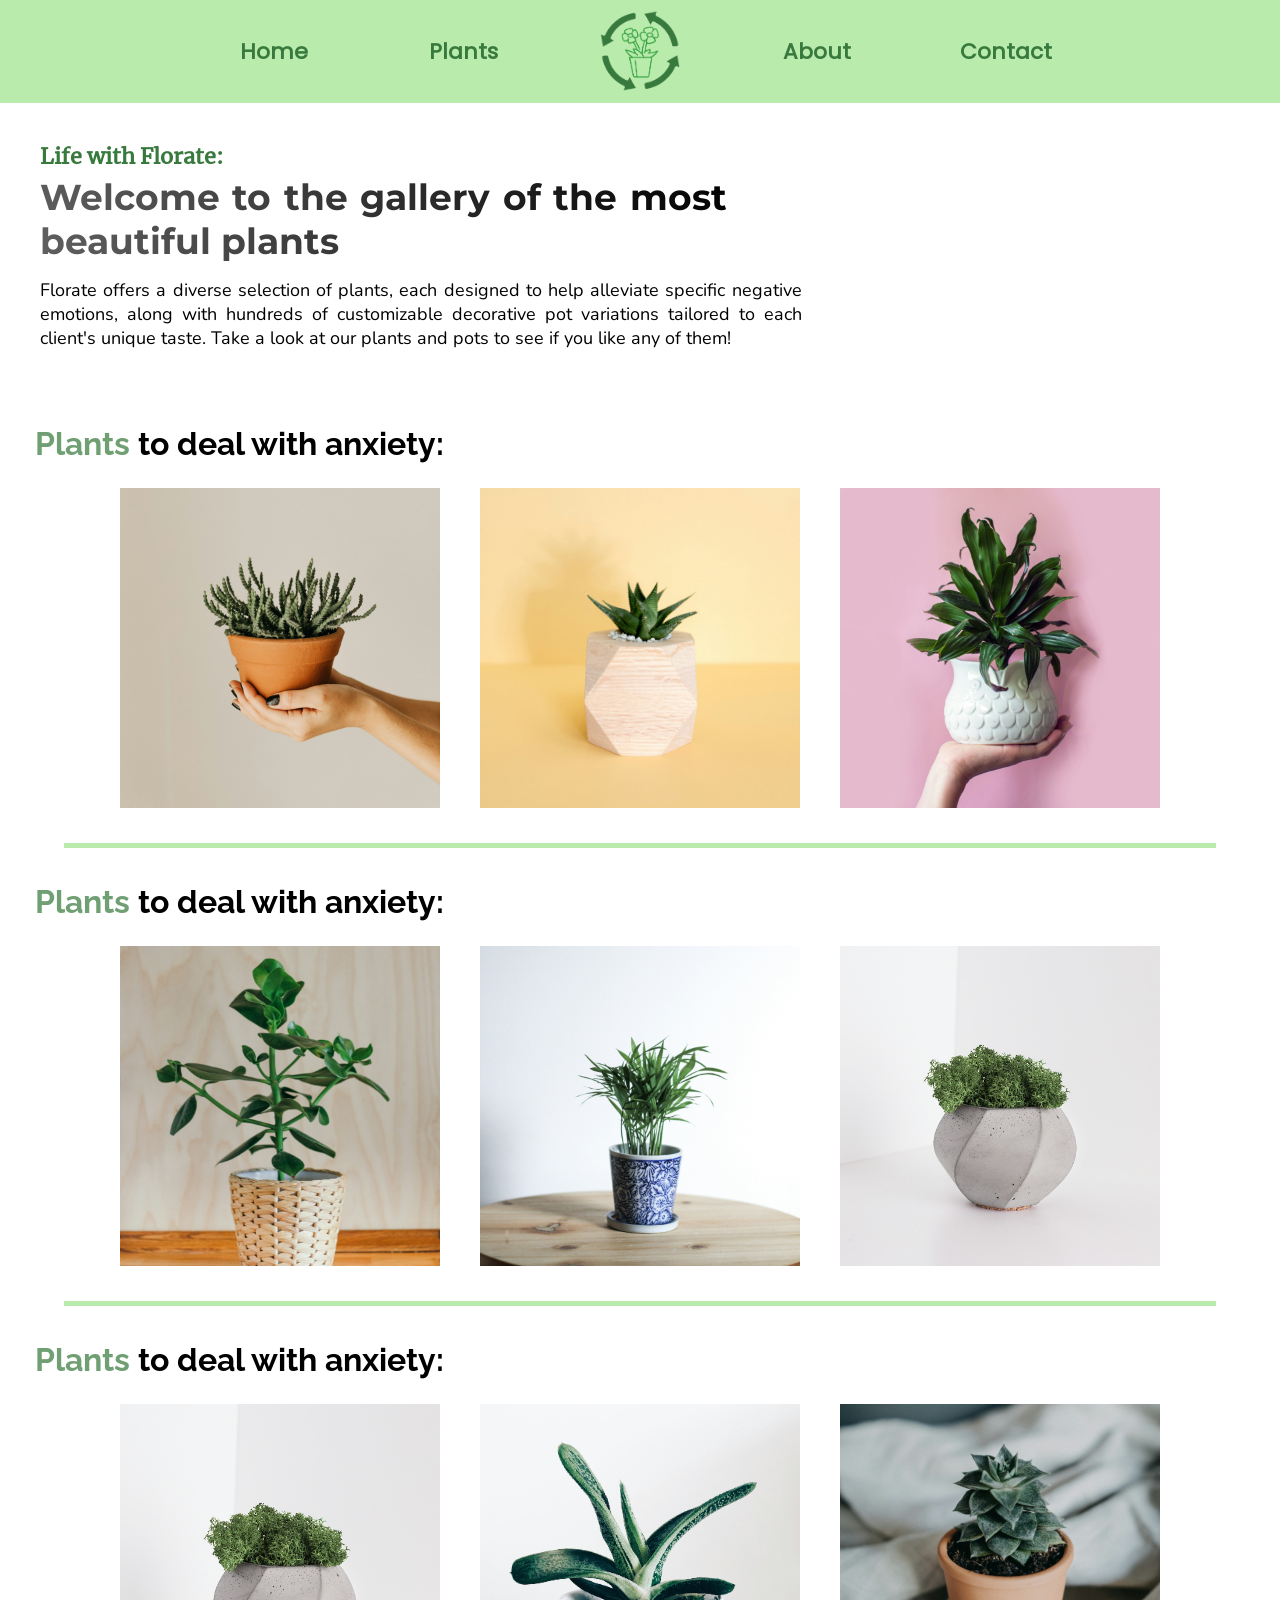
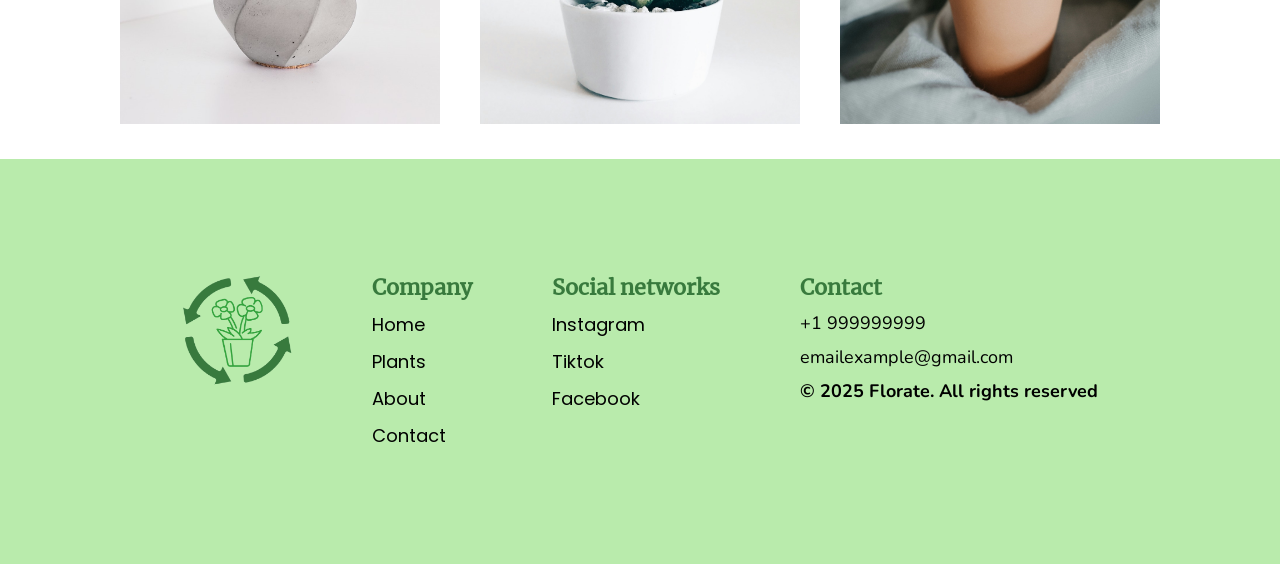
<file: plants.html>
<!doctype html>
<html>
<head>
	<meta charset="utf-8">
	<title>Florate</title>
	<link rel="stylesheet" type="text/css" href="styles.css">
	<meta name="viewport" content="width=device-width, initial-scale=1">
</head>
<body>
	<header>    
        <div class="topnav">
            <a href="index.html" class="links_top">Home</a>
            <a href="plants.html" class="links_top">Plants</a>
            <div class="nav-logo">
                <img src="media/logo.png" class="logo">
            </div>    
            <a href="about.html" class="links_top">About</a>
            <a href="contact.html" class="links_top">Contact</a>
            <a href="javascript:void(0);" class="icon" onclick="toggleMenu()">
                <img src="media/menu-icon.png" alt="Menu" class="menu-icon">
            </a>          
        </div>
		<div id="mobile-menu" class="mobile-menu">
			<a href="index.html">Home</a>
			<a href="plants.html">Plants</a>
			<a href="about.html">About</a>
			<a href="contact.html">Contact</a>
		</div>
    </header>

<section class="plants-1">
    <div class="plants-1-content">
		<h6>Life with Florate:</h6>
        <div class="textoplants"><h2>Welcome to the gallery of the most beautiful plants</h2></div>
        <p>Florate offers a diverse selection of plants, each designed to help alleviate specific negative emotions, along with hundreds of customizable decorative pot variations tailored to each client's unique taste. Take a look at our plants and pots to see if you like any of them!</p>
    </div>
</section>


<section class="plants-2">
	<div class="plants-2-content">
		<div class="plants-2-title">
			<h3><span class="plant-word">Plants</span> to deal with anxiety:</h3>
		</div>
		<div class="plants-2-images">
			<div class="plant-container">
				<img class="plant-img" src="media/plantgallery1.jpg" alt="">
				<img class="hover-img" src="media/galleryBG.jpg" alt="">
				<div class="plant-text">
					<div class="plant-text-container">
					<div class="plant-text-h6">
						<h6>Lavender<h6>
					</div>
						<div class="plant-text-class">
							<p>Class:</p>
							<p>Lorem ipsum</p>
						</div>
						<div class="plant-text-text">
					<p>Lorem ipsum dolor sit amet consec adipisicing elit. Vel inventore quam saepe asperna, aliquid non aliquid non .</p>
						</div>
					</div>
				</div>
			</div>
			<div class="plant-container">
				<img class="plant-img" src="media/plantgallery2.jpg" alt="">
				<img class="hover-img" src="media/galleryBG.jpg" alt="">
				<div class="plant-text">
					<div class="plant-text-container">
						<div class="plant-text-h6">
							<h6>Lavender<h6>
						</div>
							<div class="plant-text-class">
								<p>Class:</p>
								<p>Lorem ipsum</p>
							</div>
							<div class="plant-text-text">
						<p>Lorem ipsum dolor sit amet consec adipisicing elit. Vel inventore quam saepe asperna, aliquid non aliquid non .</p>
							</div>
						</div>
				</div>
			</div>
			<div class="plant-container">
				<img class="plant-img" src="media/plantgallery3.jpg" alt="">
				<img class="hover-img" src="media/galleryBG.jpg" alt="">
				<div class="plant-text">
					<div class="plant-text-container">
						<div class="plant-text-h6">
							<h6>Lavender<h6>
						</div>
							<div class="plant-text-class">
								<p>Class:</p>
								<p>Lorem ipsum</p>
							</div>
							<div class="plant-text-text">
						<p>Lorem ipsum dolor sit amet consec adipisicing elit. Vel inventore quam saepe asperna, aliquid non aliquid non .</p>
							</div>
						</div>
				</div>
			</div>
		</div>
	</div>
</section>


<div class="greenline"></div>

<section class="plants-2">
	<div class="plants-2-content">
		<div class="plants-2-title">
			<h3><span class="plant-word">Plants</span> to deal with anxiety:</h3>
		</div>
		<div class="plants-2-images">
			<div class="plant-container">
				<img class="plant-img" src="media/plantgallery4.jpg" alt="">
				<img class="hover-img" src="media/galleryBG.jpg" alt="">
				<div class="plant-text">
					<div class="plant-text-container">
					<div class="plant-text-h6">
						<h6>Lavender<h6>
					</div>
						<div class="plant-text-class">
							<p>Class:</p>
							<p>Lorem ipsum</p>
						</div>
						<div class="plant-text-text">
					<p>Lorem ipsum dolor sit amet consec adipisicing elit. Vel inventore quam saepe asperna, aliquid non aliquid non .</p>
						</div>
					</div>
				</div>
			</div>
			<div class="plant-container">
				<img class="plant-img" src="media/plantgallery5.jpg" alt="">
				<img class="hover-img" src="media/galleryBG.jpg" alt="">
				<div class="plant-text">
					<div class="plant-text-container">
						<div class="plant-text-h6">
							<h6>Lavender<h6>
						</div>
							<div class="plant-text-class">
								<p>Class:</p>
								<p>Lorem ipsum</p>
							</div>
							<div class="plant-text-text">
						<p>Lorem ipsum dolor sit amet consec adipisicing elit. Vel inventore quam saepe asperna, aliquid non aliquid non .</p>
							</div>
						</div>
				</div>
			</div>
			<div class="plant-container">
				<img class="plant-img" src="media/plantgallery6.jpg" alt="">
				<img class="hover-img" src="media/galleryBG.jpg" alt="">
				<div class="plant-text">
					<div class="plant-text-container">
						<div class="plant-text-h6">
							<h6>Lavender<h6>
						</div>
							<div class="plant-text-class">
								<p>Class:</p>
								<p>Lorem ipsum</p>
							</div>
							<div class="plant-text-text">
						<p>Lorem ipsum dolor sit amet consec adipisicing elit. Vel inventore quam saepe asperna, aliquid non aliquid non .</p>
							</div>
						</div>
				</div>
			</div>
		</div>
	</div>
</section>

<div class="greenline"></div>

<section class="plants-2">
	<div class="plants-2-content">
		<div class="plants-2-title">
			<h3><span class="plant-word">Plants</span> to deal with anxiety:</h3>
		</div>
		<div class="plants-2-images">
			<div class="plant-container">
				<img class="plant-img" src="media/plantgallery6.jpg" alt="">
				<img class="hover-img" src="media/galleryBG.jpg" alt="">
				<div class="plant-text">
					<div class="plant-text-container">
					<div class="plant-text-h6">
						<h6>Lavender<h6>
					</div>
						<div class="plant-text-class">
							<p>Class:</p>
							<p>Lorem ipsum</p>
						</div>
						<div class="plant-text-text">
					<p>Lorem ipsum dolor sit amet consec adipisicing elit. Vel inventore quam saepe asperna, aliquid non aliquid non .</p>
						</div>
					</div>
				</div>
			</div>
			<div class="plant-container">
				<img class="plant-img" src="media/plantgallery7.jpg" alt="">
				<img class="hover-img" src="media/galleryBG.jpg" alt="">
				<div class="plant-text">
					<div class="plant-text-container">
						<div class="plant-text-h6">
							<h6>Lavender<h6>
						</div>
							<div class="plant-text-class">
								<p>Class:</p>
								<p>Lorem ipsum</p>
							</div>
							<div class="plant-text-text">
						<p>Lorem ipsum dolor sit amet consec adipisicing elit. Vel inventore quam saepe asperna, aliquid non aliquid non .</p>
							</div>
						</div>
				</div>
			</div>
			<div class="plant-container">
				<img class="plant-img" src="media/plantgallery8.jpg" alt="">
				<img class="hover-img" src="media/galleryBG.jpg" alt="">
				<div class="plant-text">
					<div class="plant-text-container">
						<div class="plant-text-h6">
							<h6>Lavender<h6>
						</div>
							<div class="plant-text-class">
								<p>Class:</p>
								<p>Lorem ipsum</p>
							</div>
							<div class="plant-text-text">
						<p>Lorem ipsum dolor sit amet consec adipisicing elit. Vel inventore quam saepe asperna, aliquid non aliquid non .</p>
							</div>
						</div>
				</div>
			</div>
		</div>
	</div>
</section>

<footer>
	<div class="footer">
		<div class="footer-columns">
			<div class="footer-col2">
				<img src="media/logo.png" class="logo">
			</div>
			<div class="footer-col1">
				<h6>Company</h6>
				<a href="index.html" class="links_bottom">Home</a>
				<a href="plants.html" class="links_bottom">Plants</a>
				<a href="about.html" class="links_bottom">About</a>
				<a href="contact.html" class="links_bottom">Contact</a>
			</div>
			<div class="footer-col1">
				<h6>Social networks</h6>
				<a href="#" class="links_bottom">Instagram</a>
				<a href="#" class="links_bottom">Tiktok</a>
				<a href="#" class="links_bottom">Facebook</a>
			</div>
			<div class="footer-col1">
				<h6>Contact</h6>
				<p class="links_bottom">+1 999999999</p>
				<p class="links_bottom">emailexample@gmail.com</p>
				<p class="links_bottom"><b>© 2025 Florate. All rights reserved</b></p>
			</div>
		</div>
	</div>
</footer>

<script src="scripts.js"></script>

</body>
</html>
</file>
<file: styles.css>
*{
    margin: 0;
    padding: 0;
}
html, body{
	width: 100%;
}
:root {
	font-size: 18px; /* 18 píxeles = 1rem */
}
h1{
	font-size: 3rem;
	font-family: fuenteH1;
}
h2{
	font-size: 2rem;
	font-family: fuenteH2;
}
h3{
	font-size: 1.8rem;
	font-family: fuenteH3H4;
}
h4{
	font-size: 1.6rem;
	font-family: fuenteH3H4;
}
h5{
	font-size: 1.4rem;
	font-family: fuenteH5H6;
}
h6{
	font-size: 1.2rem;
	font-family: fuenteH5H6;
}
p{
	font-size: 1rem;
	font-family: fuentetexto;
}
@font-face {
	font-family: fuenteLink;
	src: url(fonts/Poppins-Regular.ttf);
}
@font-face {
	font-family: fuenteH1;
	src: url(fonts/Lora-VariableFont_wght.ttf);
}
@font-face {
	font-family: fuenteH2;
	src: url(fonts/Montserrat-VariableFont_wght.ttf);
}
@font-face {
	font-family: fuenteH3H4;
	src: url(fonts/Raleway-VariableFont_wght.ttf);
}
@font-face {
	font-family: fuenteH5H6;
	src: url(fonts/Merriweather-Regular.ttf);
}
@font-face {
	font-family: fuentetexto;
	src: url(fonts/Nunito-VariableFont_wght.ttf);
}

/* --- NAVBAR---  */
header {
	width: 100%;
	height: 100%;
	margin: 0 auto;
	padding: 0.8% 0;
	top: 0;
	z-index: 1000;
	background: #b9ebac;
	position: sticky;
    display: flex;
	align-items: center;
	justify-content: space-around;
	text-align: center;
	overflow: hidden;
}
.logo {
	width: 80px;
    height: auto;
	float: left;
}
.icon {
    display: none;
}
.menu-icon {
    width: 40px;
    height: auto;
    cursor: pointer;
}
nav {
	width: 100%;
	display: flex;
	align-items: center;
	justify-content: center;
}
a.links_top:link, a.links_top:visited {
	width: 150px;
	height: 100%;
	font-family: fuenteLink;
	color: #387A3D;
	font-weight: bold;
	font-size: 1.2rem;
	text-decoration: none;
    display: flex;
	align-items: center;
	justify-content: center;
	text-align: center;
	white-space: nowrap;
}
a.button-main{
	padding: 10px 20px;
	font-family: fuenteLink;
	color: #ffffff;
	font-size: 20px;
	text-decoration: none;
	text-align: center;
	background: #387A3D;
	transition: all 0.5s ease;
}
a.button-main:hover{
	transform: scale(1.1);
	background: #B9EBAC;
	color: #387A3D;
}

/*==== MENU HAMBURGUESA 1 ====*/

.topnav {
	display: flex;
	align-items: center;
	justify-content: center;
    gap: 15px;
}
.nav-logo{
	width: 150px;
	height: auto;
	display: flex;
	align-items: center;
	justify-content: center;
}
.topnav a {
	float: left;
  	display: block;
  	text-align: center;
	padding: 11px 12px;
  	text-decoration: none;
  	font-size: 17px;
  	transition: all 0.2s ease;
}
.topnav a:hover {
  	background-color: #387A3D;
  	color: #ffffff;
  	border-radius: 15px;
}
.menu-icon {
    display: none;
    width: 40px;
    height: auto;
    cursor: pointer;
}
.mobile-menu {
    position: fixed;
    top: 78px;
    right: -250px;
    width: 150px;
    height: 100%;
    background: #b9ebac;
    padding-top: 60px;
    transition: 0.5s;
    display: flex;
    flex-direction: column;
    align-items: center;
}
.mobile-menu.active {
    display: flex;
}
.mobile-menu a {
    color: white;
	font-family: fuenteLink;
    text-decoration: none;
    font-size: 18px;
    padding: 15px 0;
    width: 100%;
    text-align: center;
    transition: 0.3s;
}
.mobile-menu a:hover {
    background-color: #387A3D;
    color: #ffffff;
}

@media screen and (min-width: 851px) {
    .icon {
        display: none !important;
        pointer-events: none;
        visibility: hidden; 
    }
}

@media screen and (max-width: 850px) {
    .icon {
        display: block;
    }

    .topnav a:not(.icon), .nav-logo {
        display: none;
    }
	.menu-icon {
        display: block;
    }

    .topnav {
        justify-content: space-between;
        padding: 10px 15px;
    }
}

@media (min-width: 1440px) and (max-width: 1536px) {
    a.links_top{
        font-size: 1.4rem !important;
    }
    .logo{
        width: 90px;
        height: auto;
    }
}


/*==== MENU HAMBURGUESA 1 ====*/

/* ========== HOME ========== */

/* --- HERO --- */

.hero {
    width: 100%;
    height: 84vh;
    display: flex;
    align-items: center;
    justify-content: center;
	flex-direction: column;
	background-size: cover;
	background-position: center;
	gap: 20px;
    color: white;
}
.text-animate1 {
    opacity: 0;
    transform: translateY(-50px);
    transition: opacity 1s ease-out, transform 1s ease-out;
}
.text-animate1.visible {
    opacity: 1;
    transform: translateY(0);
}
.hero h1{
    font-size: 3.5rem;
}
.hero p{
    font-size: 1.5rem;
}

/* --- SECTION 1 --- */

.section1-content{
	width: 100%;
	margin: 45px 0 25px 0;
	display: flex;
	align-items: center;
	justify-content: space-between;
	flex-direction: row;
	overflow-x: hidden;
}
.section1-col1{
	width: 55%;
	padding: 0 45px;
	display: flex;
	align-items: start;
	justify-content: start;
	flex-direction: column;
	gap: 20px;
}
.section1-col1 p{
	text-align: justify;
}
.section1-col2{
	width: 45%;
	padding: 0 45px;
	display: flex;
	align-items: center;
	justify-content: center;
}
.section1-col2 img{
	width: 100%;
	height: auto;
	border-radius: 40px;
}
.founderstotal{
	width: 100%;
	margin-top: 20px;
	text-align: center;
}
.founders{
	width: 100%;
	display: flex;
	align-items: center;
	justify-content: center;
	flex-direction: row;
}
.founder{
	width: 100%;
	height: auto;
	margin-top: 20px;
	display: flex;
	align-items: center;
	justify-content: center;
	flex-direction: column;
	gap: 10px;
}
.founder img{
	width: 170px;
	height: 170px;
	border-radius: 50%;
	transition: 0.5s;
}
.founder img:hover{
	transform: scale(1.05);
}
.image-animated1{
    opacity: 0;
    transform: translateX(100px);
    transition: opacity 1.5s ease-out, transform 1.5s ease-out;
}
.image-animated1.visible {
    opacity: 1;
    transform: translateX(0);
}
.h2effect1, .h2effect2{
	display: inline-block;
	overflow: hidden;
	white-space: nowrap;
	opacity: 0;
}
.h2effect2 h2{
	margin-left:-355px;
	animation: slidein 7s forwards;
}
.h2effect1.active {
    animation: showup 7s forwards;
    opacity: 1;
}
.h2effect2.active {
    width: 0px;
    animation: reveal 7s forwards;
    opacity: 1;
}

@keyframes showup {
    0% {opacity:0;}
    20% {opacity:1;}
    100% {opacity:1;}
}

@keyframes slidein {
    0% { margin-left:-800px; }
    20% { margin-left:-800px; }
    35% { margin-left:0px; }
    100% { margin-left:0px; }
}

@keyframes reveal {
    0% {opacity:0;width:0px;}
    20% {opacity:1;width:0px;}
    30% {width:260px;}
    100% {opacity:1;width: 260px;}
}

/* --- SECTION 2 & 7 --- */

.infinite-stripe{
    width: 100%;
    height: 26vh;
	margin: 45px 0 0 0;
    background-color: #B9EBAC;
    background-size: cover;
    background-position: center;
    color: white;
    display: flex;
    align-items: center;
	justify-content: center;
    overflow: hidden;
    position: relative;
}
#text-container {
	font-family: fuenteH1;
    font-size: 50px;
    font-weight: 700;
    color: white;
    text-align: center;
    opacity: 0;
    transition: opacity 1s ease-in-out;
}
#text-container2 {
	font-family: fuenteH1;
    font-size: 50px;
    font-weight: 700;
    color: white;
    text-align: center;
    opacity: 0;
    transition: opacity 1s ease-in-out;
}
.infinite-stripe-text{
    display: flex;
    white-space: nowrap;
    position: absolute;
    animation: marquee 280s linear infinite;
}

@keyframes marquee {
    from {
        transform: translateX(0); 
    }
    to {
        transform: translateX(-50%);
    }
}

/* --- SECTION 3 --- */

.section3-background {
	width: 90%;
	min-height: 80vh;
	margin: 45px auto 25px auto;
	padding: 0 25px;
	display: flex;
	align-items: center;
	justify-content: center;
	flex-direction: column;
	background-color: #eeeeee;
	background-position: center;
	background-size: cover;
	border-radius: 30px;
}
.section3-title{
	transform: translateY(-60px);
}
.section3-images{
	width: 100%;
	display: flex;
	align-items: center;
	justify-content: center;
	flex-direction: row;
	text-align: justify;
	text-align-last: center;
	gap: 50px;
}
.section3-col-image1{
	width: 150px;
	height: 120px;
}
.section3-col-image2{
	width: 100px;
	height: 100px;
}
.section3-col{
	width: 100%;
	display: flex;
	align-items: center;
	justify-content: center;
	flex-direction: column;
	gap: 10px;
}

/* --- SECTION 4 --- */

.section4{
	margin: 45px 0 25px 0;
}
.section4-title h2{
	text-align: center;
}
.section4-columns{	
	width: 100%;
	margin: 30px 0;
	display: flex;
	align-items: center;
	justify-content: center;
	flex-direction: row;
}
.section4-col1{
	width: 50%;
	display: flex;
	align-items: center;
	justify-content: flex-end;
}
.section4-col2{
	width: 50%;
	display: flex;
	align-items: start;
	justify-content: center;
	flex-direction: column;
	gap: 40px;
}
.section4-col2-text{
	width: 80%;
	display: flex;
	align-items: center;
	justify-content: start;
	text-align: justify;
}
.square-color{
	width: 400px;
	height: 400px;
	background-size: cover;
  	background-position: center;
	border-radius: 15px;
}
.section4-buttons{
	padding: 15px;
	display: grid;
	align-items: center;
	justify-items: center;
	grid-template-columns: repeat(4, 80px);
	background-color: #B9EBAC;
	border-radius: 20px;
	gap: 10px;
}
.button-color{
	width: 50px;
	height: 50px;
	margin: 0 25px;
	border-radius: 50%;
	background-color: inherit;
	cursor: pointer;
	border: 1px solid black;
	box-sizing: border-box;
}
.button-color:hover{
	transform: scale(1.1);
	transition: 0.5s;
}
.button-color.active {
	border: 2.5px solid black;
}
#buttonA{
	background-color: #ff6961;
}
#buttonB {
	background-color: #018FC7;
}
#buttonC {
	background-color: #fdfd96;
}
#buttonD {
	background-color: #ffb347;
}
#buttonE {
	background-color: white;
}
#buttonF {
	background-color: #a246cf;
}
#buttonG {
	background-color: skyblue;
}
#buttonH {
	background-color: pink;
}

/* --- SECTION 5 --- */

.section5-background{
	width: 100%;
	height: 65vh;
	margin: 45px 0 25px 0;
	background: linear-gradient(#2b2b2bb3, #2b2b2bb3), url(media/valuesbackground.jpg) center;
	background-size: cover;
	display: flex;
	align-items: center;
	justify-content: center;
	background-attachment: fixed;
}
.section5-text{
	width: 85%;
	display: flex;
	align-items: center;
	justify-content: center;
	flex-direction: column;
	gap: 10px;
}
.section5-text p{
	color: #FFEFBC;
	text-align: center;
}
.section5-text span{
	display: inline-block;
	opacity: 0;
	filter: blur(4px);
	transition: opacity 0.5s ease-in-out, filter 0.5s ease-in-out;
}
.section5-text h2{
	max-width: 40ch;
	transform: scale(0.94);
	opacity: 0;
	transition: opacity 0.5s ease-in-out;
	color: white;
	text-align: center;
}
.section5-text.animate h2 {
	opacity: 1;
	animation: scale 3s forwards cubic-bezier(0.5, 1, 0.89, 1);
}
.section5-text.animate span:nth-child(1) {
	animation: fade-in 0.8s 0.1s forwards cubic-bezier(0.11, 0, 0.5, 0);
}
.section5-text.animate span:nth-child(2) {
	animation: fade-in 0.8s 0.2s forwards cubic-bezier(0.11, 0, 0.5, 0);
}
.section5-text.animate span:nth-child(3) {
	animation: fade-in 0.8s 0.3s forwards cubic-bezier(0.11, 0, 0.5, 0);
} 
.section5-text.animate span:nth-child(4) {
	animation: fade-in 0.8s 0.4s forwards cubic-bezier(0.11, 0, 0.5, 0);
} 
.section5-text.animate span:nth-child(5) {
	animation: fade-in 0.8s 0.5s forwards cubic-bezier(0.11, 0, 0.5, 0);
} 
.section5-text.animate span:nth-child(6) {
	animation: fade-in 0.8s 0.6s forwards cubic-bezier(0.11, 0, 0.5, 0);
} 
.section5-text.animate span:nth-child(7) {
	animation: fade-in 0.8s 0.7s forwards cubic-bezier(0.11, 0, 0.5, 0);
}  
.section5-text.animate span:nth-child(8) {
	animation: fade-in 0.8s 0.8s forwards cubic-bezier(0.11, 0, 0.5, 0);
}
.section5-text.animate span:nth-child(9) {
	animation: fade-in 0.8s 0.9s forwards cubic-bezier(0.11, 0, 0.5, 0);
}
.section5-text.animate span:nth-child(10) {
	animation: fade-in 0.8s 1s forwards cubic-bezier(0.11, 0, 0.5, 0);
}
.section5-text.animate span:nth-child(11) {
	animation: fade-in 0.8s 1.1s forwards cubic-bezier(0.11, 0, 0.5, 0);
} 
.section5-text.animate span:nth-child(12) {
	animation: fade-in 0.8s 1.2s forwards cubic-bezier(0.11, 0, 0.5, 0);
} 
.section5-text.animate span:nth-child(13) {
	animation: fade-in 0.8s 1.3s forwards cubic-bezier(0.11, 0, 0.5, 0);
}
.section5-text.animate span:nth-child(14) {
	animation: fade-in 0.8s 1.4s forwards cubic-bezier(0.11, 0, 0.5, 0);
}
.section5-text.animate span:nth-child(15) {
	animation: fade-in 0.8s 1.5s forwards cubic-bezier(0.11, 0, 0.5, 0);
}
.section5-text.animate span:nth-child(16) {
	animation: fade-in 0.8s 1.6s forwards cubic-bezier(0.11, 0, 0.5, 0);
} 
.section5-text.animate span:nth-child(17) {
	animation: fade-in 0.8s 1.7s forwards cubic-bezier(0.11, 0, 0.5, 0);
} 
.section5-text.animate span:nth-child(18) {
	animation: fade-in 0.8s 1.8s forwards cubic-bezier(0.11, 0, 0.5, 0);
}
.section5-text.animate span:nth-child(19) {
	animation: fade-in 0.8s 1.9s forwards cubic-bezier(0.11, 0, 0.5, 0);
}
.section5-text.animate span:nth-child(20) {
	animation: fade-in 0.8s 2.0s forwards cubic-bezier(0.11, 0, 0.5, 0);
}
.section5-text.animate span:nth-child(21) {
	animation: fade-in 0.8s 2.1s forwards cubic-bezier(0.11, 0, 0.5, 0);
}
.section5-text.animate span:nth-child(22) {
	animation: fade-in 0.8s 2.2s forwards cubic-bezier(0.11, 0, 0.5, 0);
}
.section5-text.animate span:nth-child(23) {
	animation: fade-in 0.8s 2.3s forwards cubic-bezier(0.11, 0, 0.5, 0);
}
.section5-text.animate span:nth-child(24) {
	animation: fade-in 0.8s 2.4s forwards cubic-bezier(0.11, 0, 0.5, 0);
}
.section5-text.animate span:nth-child(25) {
	animation: fade-in 0.8s 2.5s forwards cubic-bezier(0.11, 0, 0.5, 0);
}
.section5-text.animate span:nth-child(26) {
	animation: fade-in 0.8s 2.6s forwards cubic-bezier(0.11, 0, 0.5, 0);
}
.section5-text.animate span:nth-child(27) {
	animation: fade-in 0.8s 2.7s forwards cubic-bezier(0.11, 0, 0.5, 0);
}
  
@keyframes fade-in {
	100% {
	  opacity: 1;
	  filter: blur(0);
	}
}
@keyframes scale {
	100% {
	  transform: scale(1);
	}
}

/* --- SECTION 6 --- */

.section6-content{
	width: 100%;
	margin: 45px 0 25px 0;
}
.section6-column{
	width: 100%;
	display: flex;
	align-items: center;
	justify-content: center;
	flex-direction: column;
	gap: 30px;
}
.section6-title{
	width: 100%;
	display: flex;
	align-items: center;
	justify-content: center;
	flex-direction: column;
}
.section6-title p{
	color: #387A3D;
	font-weight: 700;
}
.section6-video{
	width: 100%;
	display: flex;
	align-items: center;
	justify-content: center;
}
.section6-video video{
	width: 60%;
	height: auto;
	border-radius: 15px;
}

/* --- SECTION 8 --- */

.section8-background{
	width: 100%;
	height: 70vh;
	display: flex;
	align-items: center;
	justify-content: center;
	background: url(media/white.jpg);
	background-size: cover;
}
.section8-content{
	width: 100%;
	display: flex;
	align-items: center;
	justify-content: space-between;
	flex-direction: row;
}
.section8-image{
	width: 100%;
	display: flex;
	align-items: center;
	justify-content: center;
}
.section8-text{
	width: 100%;
	display: flex;
	align-items: start;
	justify-content: center;
	flex-direction: column;
	text-align: justify;
	gap: 30px;
}
.section8-text p{
	width: 90%;
}
.section8-image img{
	width: 530px;
	height: auto;
	border-radius: 20px;
}


/* ========== PLANTS ========== */

/* --- PLANTS 1 --- */

.plants-1-content{
	width: 94%;
	padding: 35px;
	display: flex;
	align-items: start;
	justify-content: start;
	flex-direction: column;
	text-align: start;
}
.textoplants{
    color: transparent;
    -webkit-background-clip: text;
    background-clip: text;
    background-size: 400%;
    animation: move 5s ease forwards;
    background-image: linear-gradient( 68.7deg,  rgb(37, 37, 37) 13.2%, rgb(58, 58, 58) 29.8%, rgb(99, 99, 99) 48.9%, rgb(0, 0, 0) 68.2%, rgb(104, 104, 104) 86.4% );
}

@keyframes move {
    0%,100%{
    background-position: 200% 0%;
	}
    50%{
    background-position: 0% 200%;
	}
}

.plants-1-content h2{
	width: 60%;
}
.plants-1-content h6{
	margin-bottom: 5px;
	color: #387A3D;
}
.plants-1-content p{
	width: 60%;
	margin-top: 15px;
}
.plant-word{
	color: #3a7c3fbb;
}

/* --- PLANTS 2 --- */

.plants-2-content{
	width: 94%;
	padding: 35px;
	gap: 25px;
	display: flex;
	align-items: center;
	justify-content: center;
	flex-direction: column;
}
.plants-2-title{
	width: 100%;
	display: flex;
	align-items: center;
	justify-content: start;
}
.plants-2-images{
	width: 100%;
	display: flex;
	align-items: center;
	justify-content: center;
	flex-direction: row;
	gap: 50px;
}
.plant-container {
	width: 350px;
    height: 350px;
    position: relative;
    overflow: hidden;
}
.plant-img {
    width: 100%;
    height: 100%;
    object-fit: cover;
    transition: opacity 0.5s ease-in-out; 
}
.plant-container:hover .hover-img {
    opacity: 1;
}
.plant-container:hover .plant-text {
    opacity: 1;
}
.hover-img {
    position: absolute;
    top: 0;
    left: 0;
    width: 100%;
    height: 100%;
    object-fit: cover;
    opacity: 0;
    transition: opacity 0.5s ease-in-out;
}
.plant-text {
	width: 60%;
	top: 50%;
	left: 50%;
    position: absolute;
	text-align: justify;
	text-align-last: center;
    transform: translate(-50%, -50%);
    color: black;
    font-size: 20px;
    font-weight: bold;
    opacity: 0;
    transition: opacity 0.5s ease-in-out;
}
.plant-text-container{
	display: flex;
	align-items: center;
	justify-content: center;
	flex-direction: column;
	gap: 20px;
}
.plant-text-class{
	display: flex;
	align-items: center;
	justify-content: center;
	flex-direction: row;
	gap: 5px;
}
.plant-container:hover .plant-text {
    opacity: 1;
}
.greenline{
    height: 5px;
    background-color: #B9EBAC;
	margin: 0 auto;
    width: 90%; 
    z-index: 1000;
    display: flex;
    align-items: center; 
    justify-content: center;
    color: white; 
}

/* ========== ABOUT ========== */

/* --- ABOUT HERO --- */

.hero-about{
	width: 100%;
    height: 84vh;
    display: flex;
    align-items: center;
    justify-content: center;
	flex-direction: column;
	background: linear-gradient(#2b2b2bb3, #2b2b2bb3), url(media/hero4.jpg);
    background-size: cover;
	background-position: center center;
	gap: 20px;
}
.hero-about h1{
	color: #FFEFBC;;
	font-size: 3.5rem;
}
.hero-about p{
	color: #ffffff;;
	font-size: 1.2rem;
}
.textabout h1 {
	display: flex;
	flex-direction: row;
	padding: 0 10px;
	animation: zoomup 2s ease forwards;
	animation-delay: calc(100ms * var(--i));
}
  
@keyframes zoomup {
	0% {
		filter: blur(0);
		color: #FFEFBC;
		text-shadow: none;
	  }
	50% {
	  	color: #fac43c;
	 
	  	text-shadow: 0 0 10px #fac43c, 0 0 20px #fac43c, 0 0 30px #fac43c,
			0 0 40px #FFEFBC, 0 0 50px #FFEFBC, 0 0 60px #FFEFBC;
		}	
	100% {
	  	filter: blur(0);
	  	color: #FFEFBC;
	  	text-shadow: none;
	}
}

/* --- ABOUT 1 --- */

.about-1-all{
	width: 100%;
	margin: 50px 0;
	display: flex;
	align-items: center;
	justify-content: center;
	flex-direction: column;
	gap: 20px;
}
.about-1-content1{
	width: 100%;
	height: auto;
	display: flex;
	align-items: center;
	justify-content: center;
}
.about-1-content1 img{
	width: 45%;
}
.about-1-content2{
	width: 95%;
	height: auto;
	padding: 0 30px;
	display: flex;
	align-items: center;
	justify-content: space-between;
	flex-direction: row;
	overflow-x: hidden;
}
.about-1-text{
	width: 93%;
	display: flex;
	align-items: center;
	justify-content: center;
	flex-direction: column;
	text-align: center;
	gap: 15px;
}
.about-1-text p{
	width: 90%;
}
.about-1-image{
	display: flex;
	align-items: center;
	justify-content: center;
}
.about-1-image img{
	width: 120px;
	height: auto;
}
.leaf-animated{
    opacity: 0;
    transform: translateX(-100px);
    transition: opacity 1s ease-out, transform 1s ease-out;
}
.leaf-animated.visible {
    opacity: 1;
    transform: translateX(0);
}
.leaf-animated2{
    opacity: 0;
    transform: translateX(100px);
    transition: opacity 1s ease-out, transform 1s ease-out;
}
.leaf-animated2.visible {
    opacity: 1;
    transform: translateX(0);
}

/* --- ABOUT 1_5 --- */

.about-1_5-background{
	width: 100%;
	height: 65vh;
	margin: 45px 0 25px 0;
	background: linear-gradient(#2b2b2bb3, #2b2b2bb3), url(media/frasebackground.jpg) center;
	background-size: cover;
	display: flex;
	align-items: center;
	justify-content: center;
	background-attachment: fixed;
}
.about-1_5-text{
	width: 85%;
	display: flex;
	align-items: center;
	justify-content: center;
	flex-direction: column;
	gap: 15px;
}
.about-1_5-text h2{
	color: white;
	text-align: center;
}
.about-1_5-text p{
	color: #FFEFBC;
}

/* --- ABOUT 2 --- */

.about-2-content{
	width: 96%;
	padding: 25px;
	display: flex;
	align-items: center;
	justify-content: center;
	flex-direction: row;
	gap: 90px;
}
.about-2-column1{
	width: 100%;
	display: flex;
	align-items: center;
	justify-content: end;
}
.about-2-image{
	width: 100%;
	display: flex;
	align-items: center;
	justify-content: end;
}
.about-2-image img{
	width: 80%;
	border-radius: 25px;
}
.about-2-column2{
	width: 100%;
	display: flex;
	align-items: center;
	justify-content: start;
}
.about-2-text{
	width: 80%;
	display: flex;
	align-items: start;
	justify-content: center;
	flex-direction: column;
	gap: 10px;
	text-align: justify;
}
.about-2-text h6{
	color: #387A3D;
}
.about-2-text h2{
	color: #d39000;
}
.image-animated3{
    opacity: 0;
    transform: translateX(-100px);
    transition: opacity 1.5s ease-out, transform 1.5s ease-out;
}
.image-animated3.visible {
    opacity: 1;
    transform: translateX(0); 
}
.about-2-textname{
	text-transform: uppercase;
  background-image: linear-gradient(
	-225deg,
	#d39000 0%,
	#d8b726 29%,
	#fae84b 67%,
	#f37610 100%
  );
  background-size: auto auto;
  background-clip: border-box;
  background-size: 200% auto;
  color: #fff;
  background-clip: text;
  -webkit-background-clip: text;
  -webkit-text-fill-color: transparent;
  animation: textclip 2s linear infinite;
  display: inline-block;
  }
  
  @keyframes textclip {
  to {
	background-position: 200% center;
  }
  }

/* --- ABOUT 3 --- */

.about-3-content{
	width: 96%;
	padding: 25px;
	display: flex;
	align-items: center;
	justify-content: flex-start;
	flex-direction: column;
	padding-bottom: 0;
}
.about-3-slide{
	width: 80%;
	margin: 50px auto;
	background: url(media/videobackground.jpg);
	display: flex;
	align-items: flex-start;
	justify-content: center;
	flex-direction: row;
	border-radius: 20px;
}
.about-3-slide-content{
	width: 96%;
	height: 100%;
	padding: 30px;
	display: flex;
	align-items: center;
	justify-content: flex-start;
	flex-direction: column;
}
.about-3-slide-content p{
	text-align: justify;
	text-align-last: center;
	width: 90%;
}
.about-3-slide-content video{
	width: 100%;
	border-radius: 20px;
}
.about-3-slide-content2{
	width: 35%;
	height: 100%;
	padding: 30px;
	display: flex;
	align-items: start;
	justify-content: center;
}
.text-column{
	width: 100%;
	display: flex;
	align-items: center;
	justify-content: center;
	flex-direction: column;
	gap: 20px;
}
.overlay-text {
    position: absolute;
    top: 50%;
    left: 50%;
    transform: translate(-50%, -50%);
    color: white;
    font-weight: bold;
    background: rgba(0, 0, 0, 0.5);
    padding: 10px 15px;
    border-radius: 5px;
}
.imagen1{
	position: relative;
	transition: all 0.5s ease;
	cursor: pointer;
}
.image-column{
	width: 100%;
	display: flex;
	align-items: center;
	justify-content: center;
	flex-direction: column;
	gap: 20px;
}
.image-column img{
	width: 100%;
	border: 1px solid black;
	height: auto;
	border-radius: 20px;
}
.imagen1:hover{
	transform: scale(1.05);
}
.text-column h4{
	color: #387A3D;
}

/* --- ABOUT 5 --- */

.about-5-title{
	display: flex;
	align-items: center;
	justify-content: center;
	margin-bottom: 25px;
}
.carousel-container {
    display: flex;
    align-items: center;
    justify-content: center;
    position: relative;
    width: 85%;
    margin: 40px auto;
    overflow: hidden;
	z-index: 10;
}
.about-5{
	position: relative;
}
.carousel {
    display: flex;
    transition: transform 0.5s ease-in-out;
    width: 100%;
	gap: 20px;
}
.about-5-card {
	display: grid;
    flex: 0 0 32.1%;
    text-align: center;
    padding: 10px;
    box-sizing: border-box;
	align-items: center;
    background: rgb(241, 238, 238);
	box-shadow: 2px 2px 10px rgba(0, 0, 0, 0.1);
	grid-template-columns: auto 1fr;
    gap: 15px;
	padding: 15px;
    border-radius: 10px;
}
.carousel-btn {
	width: 25px;
    position: absolute;
    top: 45%;
    transform: translateY(-45%);
    cursor: pointer;
    padding: 10px;
    transition: opacity 0.3s;
	opacity: 60%;
	z-index: 20;
}
#prevBtn {
    left: 40px;	
}
#nextBtn {
    right: 40px;
}
.card img {
    width: 100%;
    max-width: 300px;
    height: auto;
    display: block;
    margin: auto;
}
.card h6, .card p {
    margin: 10px 0;
}
.card-image{
	display: flex;
	align-items: center;
	justify-content: center;
}
.card-image img {
    width: 75px;
    height: 75px;
    border-radius: 50%;
    object-fit: cover;
}
.card-title {
    display: flex;
	align-items: start;
	justify-content: center;
    flex-direction: column;
}
.card-title h6 {
    margin: 0;
    font-size: 16px;
    font-weight: bold;
}
.card-title p {
    font-size: 14px;
    color: gray;
    margin: 2px 0;
}
.card-text {
    grid-column: span 2;
    font-size: 14px;
    color: #333;
    margin-top: 5px;
	text-align: justify;
}
.about-5-final{
	width: 100%;
	margin-bottom: 25px;
	display: flex;
	align-items: center;
	justify-content: center;
	flex-direction: column;
	gap: 20px;
}
.about-5-final-text{
	display: flex;
	align-self: center;
	justify-content: center;
	flex-direction: row;
	gap: 8px;
}
.cursorimage{
	width: 15px;
	height: 20px;
	opacity: 60%;
}
.text-click{
	opacity: 60%;
}
.carouselbtn{
	width: 25px;
    position: absolute;
    top: 55%;
    transform: translateY(-55%);
    cursor: pointer;
    padding: 10px;
    z-index: 100;
    transition: opacity 0.3s;
	opacity: 60%;
}

/* ========== CONTACT ========== */

/* --- CONTACT 1 --- */

.contact-1-background{
	width: 100%;
	height: 83vh;
	display: flex;
	align-items: center;
	justify-content: flex-end;
	background: url(media/contactBG2.jpg) center center;
	background-size: cover;
}
.contact-1-content{
	width: 70%;
	display: flex;
	align-items: end;
	justify-content: center;
	flex-direction: column;
}
.contact-1-content-column{
	display: flex;
	align-items: start;
	justify-content: start;
	flex-direction: column;
	width: 70%;
	gap: 20px;
}
.telephone{
	display: flex;
	align-items: center;
	justify-content: center;
	flex-direction: row;
	gap: 5px;
}
.telephone img{
	width: 20px;
}

/* --- CONTACT VIDEOS --- */

.contact-videos-all{
	margin: 30px 0;
	width: 100%;
	display: flex;
	align-items: center;
	justify-content: center;
	flex-direction: column;
}
.contact-videos-all h3{
	margin-bottom: 30px;
}
.contact-videos-content{
	width: 100%;
	display: flex;
	align-items: center;
	justify-content: center;
	flex-direction: row;
	gap: 60px;
}
#videos-horizontal{
	width: 450px;
	height: auto;
	border-radius: 15px;
}
#videos-vertical{
	width: 250px;
	height: auto;
	border-radius: 15px;
}

/* --- CONTACT 2 --- */

.contact-2-all, .contact-2-all-2{
	width: 100%;
	display: flex;
	align-items: center;
	justify-content: center;
}
.contact-2-line1{
	width: 80%;
	padding: 30px;
	display: flex;
	align-content: center;
	justify-content: space-between;
	flex-direction: row;
	gap: 50px;
}
.contact-2-line2{
	width: 50%;
	padding: 30px;
	display: flex;
	align-content: center;
	justify-content: center;
	flex-direction: row;
}
.contact-2-IG, .contact-2-TT, .contact-2-FB{
	display: flex;
	align-items: center;
	justify-content: center;
	border-radius: 15px;
	text-align: center;
	box-shadow: 3px 3px 6px rgba(0, 0, 0, 0.5);
}
.contact-2-IG, .contact-2-TT{
	width: 80%;
	background: url(media/TTBG.jpg);
}
.contact-2-IG{
	background: url(media/IGBG.jpg);
	background-size: cover;
}
.contact-2-TT{
	background: url(media/TTBG.jpg);
	background-size: cover;
}
.contact-2-FB{
	width: 76%;
	background: url(media/FBBG.jpg);
	background-size: cover;
}
.contact-2-column1{
	width: 90%;
	padding: 20px;
	display: flex;
	align-items: center;
	justify-content: center;
	flex-direction: column;
	gap: 10px;
	text-align: center;
}
.contact-2-column2{
	width: 100%;
	padding: 20px;
	display: flex;
	align-items: center;
	justify-content: center;
	flex-direction: column;
	gap: 10px;
}
.contact-2-line1 a, .contact-2-line2 a{	
	background: #FFFFFF;
	border-radius: 15px;
	color: black;
	font-weight: 600;
	transition: all 0.5s ease;
	box-shadow: 4px 4px 8px rgba(0, 0, 0, 0.5);
}
.contact-2-line1 a:hover .contact-2-line2 a:hover{
	scale: (1.1);
	background: #FFFFFF;
	color: black;
}
.contact-2-line1 h6, .contact-2-line2 h6{
	color: #FFFFFF;
	text-shadow: 4px 4px 8px rgba(0, 0, 0, 0.5);
}
.arroba{
	opacity: 70%;
}

/* -- CONTACT 3 --- */

.contact-3 {
	width: 100%;
	height: 110vh;
	margin-top: 45px;
	display: flex;
	align-items: flex-start;
	justify-content: flex-start;
	flex-direction: column;
	background-color: #E8F5E9;
}
.contact-3-title{
	display: flex;
	align-items: center;
	justify-content: center;
	flex-direction: column;
	text-align: center;
	margin: 40px auto;
}
.contact-3-all {
	width: 100%;
	display: flex;
	justify-content: center;
}
.contact-3-all form {
	display: flex;
	flex-wrap: wrap;
	gap: 150px; 
	justify-content: space-between; 
	max-width: 800px; 
	width: 100%;
} 
.contact-col {
	flex: 1; 
	color: #333333;
}
.contact-3-all form input, .contact-3-all form textarea {
	width: 100%;
	margin-bottom: 15px;
	margin-top: 5px;
	padding: 15px;
	background: #F4F7F5;
	border: 0;
	outline: 0;
	resize: none;
	box-shadow: 2px 2px 5px rgba(0, 0, 0, 0.1);
}
.button-main2{
	padding: 10px 20px;
	font-family: fuenteLink;
	color: #ffffff;
	font-size: 20px;
	text-decoration: none;
	text-align: center;
	background: #387A3D;
	border: none;
	cursor: pointer;
	transition: all 0.5s ease;
}
.button-main2:hover{
	background: #B9EBAC;
	color: #387A3D;
}


/* --- FOOTER --- */

.footer{
	width: 100%;
	height: 33vh;
	background-color: #B9EBAC;
	display: flex;
	align-items: center;
	justify-content: center;
}
.footer-columns{
	display: flex;
	align-items: start;
	justify-content: center;
	flex-direction: row;
	gap: 100px;
}
.footer-col1{
	display: flex;
	align-items: start;
	justify-content: center;
	flex-direction: column;
	gap: 10px;
}
.footer-col1 h6{
	color: #387A3D;
}
.footer-col2 img{
	width: 120px;
}
a.links_bottom:link, a.links_bottom:visited {
	width: auto;
	height: 100%;
	font-family: fuenteLink;
	color: #000000;
	font-size: 1rem;
	text-decoration: none;
    display: flex;
	align-items: center;
	justify-content: center;
	font-weight: 500;
}

/* HERO MEDIA QUERIES */

/* Cellphone (320px - 430px) */
@media (max-width: 432px) {
    .hero {
		text-align: center;
        padding: 0 10px;
        box-sizing: border-box;
    }
    .hero h1 {
        font-size: 40px;
    }
    .hero p {
        font-size: 16px;
		max-width: 300px;
    }
    .button-main {
        font-size: 11px;
    }
}

/* Tablets (540px - 850px) */
@media (min-width: 540px) and (max-width: 850px) {
    .hero {
		text-align: center;
    }
    .hero h1 {
        font-size: 47px;
    }
    .hero p {
        font-size: 20px;
		max-width: 380px;
   }
    .button-main {
        font-size: 18px;
    }
}

/* Desktop (1024px - 1280px) */
@media (min-width: 1024px) and (max-width: 1280px) {
	.hero {
		text-align: center;
    }
    .hero h1 {
        font-size: 54px;
    }
    .hero p {
        font-size: 20px;
    }
    .button-main {
        font-size: 18px;

    }
}

/* SECTION 1 MEDIA QUERIES */

/* Cellphone (320px - 430px) */
@media (max-width: 432px) {
    .section1-content {
        flex-direction: column;
        align-items: center;
        text-align: center;
    }
    .section1-col1, .section1-col2 {
        width: 100%;
        padding: 0 20px;
		box-sizing: border-box;
    }
	.section1-col2 {
		padding-top: 20px;
	}
    .section1-col1 h2 {
        font-size: 23px;
    }
    .section1-col1 p {
        font-size: 17px;
    }
    .founders {
        flex-direction: column;
        gap: 15px;
    }
    .founder img {
        width: 150px;
        height: 150px;
    }
	.h2effect1, .h2effect2{
		animation: none !important;
        opacity: 1 !important;
        transform: none !important;
	}
	.h2effect2.active{
		width: 100%;
	}
	.h2effect2 h2{
		margin: 0;
	}
}

/* Tablets (540px - 850px) */
@media (min-width: 540px) and (max-width: 850px) {
    .section1-content {
        flex-direction: column;
        align-items: center;
        text-align: center;
    }
    .section1-col1, .section1-col2 {
        width: 100%;
        padding: 0 20px;
		box-sizing: border-box;
    }
	.section1-col2 {
		padding-top: 20px;
	}
    .section1-col1 h2 {
        font-size: 30px;
    }
    .section1-col1 p {
        font-size: 20px;
    }
    .founders {
        flex-wrap: wrap;
        gap: 20px;
    }
    .founder img {
        width: 180px;
        height: 180px;
    }
	.h2effect1, .h2effect2{
		animation: none !important;
        opacity: 1 !important;
        transform: none !important;
	}
	.h2effect2.active{
		width: 100%;
	}
	.h2effect2 h2{
		margin: 0;
	}
	.section1-col2 img{
		width: 80%;
	}
}

/* Desktop (1024px - 1280px) */
@media (min-width: 1024px) and (max-width: 1280px) {
 
    .section1-col1 h2 {
        font-size: 28px;
    }
    .section1-col1 p {
        font-size: 18px;
    }
	.founders{
		gap: 20px;
	}
	.h2effect1, .h2effect2{
		animation: none !important;
        opacity: 1 !important;
        transform: none !important;
	}
	.h2effect2{
		margin-left: 0;
	}
	.h2effect2.active{
		width: 100%;
	}
}

/* Desktop (1440px - 1536px) */
@media (min-width: 1440px) and (max-width: 1536px) {
    .section1-col1 h2 {
        font-size: 34px;
    }
    .section1-col1 p {
        font-size: 22px;
    }
    .founders {
        justify-content: space-around;
    }
    .founder img {
        width: 200px;
        height: 200px;
    }
}

/* Desktop (1920px) */
@media (min-width: 1920px) {
    .section1-col1 h2 {
        font-size: 39px;
    }
    .section1-col1 p {
        font-size: 27px;
    }
    .founders {
        justify-content: space-around;
    }
    .founder img {
        width: 250px;
        height: 250px;
    }
}

/* SECTION 2 MEDIA QUERIES */

/* Cellphone (320px - 430px) */
@media screen and (max-width: 432px) {
    .infinite-stripe {
        height: 20vh;
        margin: 30px 0 0 0;
    }
    #text-container, #text-container2 {
        font-size: 24px;
    }
}

/* Tablets (540px - 850px) */
@media screen and (min-width: 540px) and (max-width: 850px) {
    .infinite-stripe {
        height: 22vh;
        margin: 35px 0 0 0;
    }
    #text-container, #text-container2 {
        font-size: 35px;
    }
}

/* Desktop (1024px - 1280px) */
@media screen and (min-width: 1024px) and (max-width: 1280px) {
    .infinite-stripe {
        height: 25vh;
        margin: 40px 0 0 0;
    }
    #text-container, #text-container2 {
        font-size: 45px;
    }
}

/* Desktop (1440px - 1536px) */
@media screen and (min-width: 1440px) and (max-width: 1536px) {
    .infinite-stripe {
        height: 26vh;
        margin: 45px 0 0 0;
    }
    #text-container, #text-container2 {
        font-size: 55px;
    }
}

/* Desktop (1920px) */
@media (min-width: 1920px) {
    #text-container, #text-container2 {
        font-size: 80px;
    }
}

/* SECTION 3 MEDIA QUERIES */

/* Cellphone (320px - 430px) */
@media (max-width: 432px) {
    .section3-background {
        width: 80%;
        padding: 20px;
        min-height: auto;
    }
    .section3-title {
        transform: translateY(0);
        text-align: center;
		margin-bottom: 20px;
    }
    .section3-images {
        flex-direction: column;
        gap: 25px;
    }
    .section3-col-image1 {
        width: 100px;
        height: 80px;
    }
    .section3-col-image2 {
        width: 50px;
        height: 50px;
    }
    .section3-col h5 {
        font-size: 16px;
    }
    .section3-col p {
        font-size: 14px;
    }
}

/* Tablets (540px - 850px) */
@media (min-width: 540px) and (max-width: 850px) {
    .section3-background {
        width: 80%;
		padding: 20px;
        min-height: auto;
    }
    .section3-title {
        transform: translateY(0);
        text-align: center;
		margin: 20px 0;
    }
    .section3-images {
        flex-wrap: wrap;
        gap: 35px;
    }
    .section3-col-image1 {
        width: 120px;
        height: 100px;
    }
    .section3-col-image2 {
        width: 70px;
        height: 70px;
    }
    .section3-col h5 {
        font-size: 18px;
    }
    .section3-col p {
        font-size: 16px;
    }
}

/* Desktop (1024px - 1280px) */
@media (min-width: 1024px) and (max-width: 1280px) {

    .section3-title {
        transform: translateY(-35px);
    }
    .section3-images {
        gap: 45px;
    }
    .section3-col-image1 {
        width: 140px;
        height: 110px;
    }
    .section3-col-image2 {
        width: 90px;
        height: 90px;
    }
    .section3-col h5 {
        font-size: 20px;
    }
    .section3-col p {
        font-size: 18px;
		text-align: center;
    }
}

/* Desktop (1440px - 1536px) */
@media (min-width: 1440px) and (max-width: 1536px) {
    .section3-background {
        padding: 30px;
    }
    .section3-title {
        transform: translateY(-100px);
    }
    .section3-title h3{
        font-size: 40px;
    }
    .section3-images {
        gap: 60px;
    }
    .section3-col-image1 {
        width: 160px;
        height: 130px;
    }
    .section3-col-image2 {
        width: 100px;
        height: 100px;
    }
    .section3-col h5 {
        font-size: 24px;
    }
    .section3-col p {
        font-size: 22px;
    }
}

/* Desktop (1920px) */
@media (min-width: 1920px) {
    .section3-background {
        padding: 30px;
        min-height: 70vh;
    }
    .section3-title {
        transform: translateY(-100px);
    }
    .section3-title h3{
        font-size: 48px;
    }
    .section3-images {
        gap: 60px;
    }
    .section3-col-image1 {
        width: 160px;
        height: 130px;
    }
    .section3-col-image2 {
        width: 100px;
        height: 100px;
    }
    .section3-col h5 {
        font-size: 33px;
    }
    .section3-col p {
        font-size: 30px;
    }
}

/* SECTION 4 MEDIA QUERIES */

/* Cellphone (320px - 430px) */
@media (max-width: 432px) {
    .section4 {
        margin: 30px 0;
    }
    .section4-columns {
        flex-direction: column;
        gap: 25px;
    }
    .section4-col1 {
        justify-content: center;
        width: 100%;
    }
    .square-color {
        width: 250px;
        height: 250px;
    }
    .section4-col2 {
        width: 100%;
        align-items: center;
        gap: 20px;
        text-align: center;
    }
    .section4-col2-text {
        width: 90%;
    }
	.section4-col2-text p{
		text-align-last: center;
	}
    .section4-buttons {
        grid-template-columns: repeat(4, 50px);
        padding: 10px;
        gap: 8px;
    }
    .button-color {
        width: 40px;
        height: 40px;
        margin: 0;
    }
}

/* Tablets (540px - 850px) */
@media (min-width: 540px) and (max-width: 850px) {
    .section4-columns {
        flex-direction: column;
        gap: 40px;
    }
    .square-color {
        width: 300px;
        height: 300px;
    }
	.section4-col1 {
		justify-content: center;
	}
    .section4-col2 {
        align-items: center;
        gap: 30px;
		text-align-last: center;
    }
    .section4-col2-text {
        width: 85%;
    }
    .section4-buttons {
        grid-template-columns: repeat(4, 60px);
        padding: 12px;
        gap: 10px;
    }
    .button-color {
        width: 45px;
        height: 45px;
    }
}

/* Desktop (1024px - 1280px) */
@media (min-width: 1024px) and (max-width: 1280px) { 
    .section4-columns {
        gap: 80px;
    }
    .square-color {
        width: 350px;
        height: 350px;
    }
    .section4-buttons {
        grid-template-columns: repeat(4, 70px);
        padding: 15px;
        gap: 12px;
    }
    .button-color {
        width: 50px;
        height: 50px;
    }
}

/* Desktop (1440px - 1536px) */
@media (min-width: 1440px) and (max-width: 1536px) { 
    .section4-columns {
        gap: 100px;
    }
    .section4-title h2{
        font-size: 38px;
    }
    .square-color {
        width: 430px;
        height: 430px;
    }
    .section4-buttons {
        grid-template-columns: repeat(4, 80px);
        padding: 15px;
        gap: 15px;
    }
    .section4-col2-text p{
        font-size: 22px;
    }
    .button-color {
        width: 55px;
        height: 55px;
    }
}

/* Desktop (1920px) */
@media (min-width: 1920px) { 
    .section4-columns {
        gap: 100px;
    }
    .section4-title h2{
        font-size: 42px;
    }
    .square-color {
        width: 500px;
        height: 500px;
    }
    .section4-buttons {
        grid-template-columns: repeat(4, 80px);
        padding: 15px;
        gap: 15px;
    }
    .section4-col2-text p{
        font-size: 27px;
    }
    .button-color {
        width: 65px;
        height: 65px;
    }
}

/* SECTION 5 MEDIA QUERIES */

/* Cellphone (320px - 430px) */
@media (max-width: 432px) {
	.section5-background {
		width: 100%;
	  	height: auto;
	}
	.section5-text {
		padding: 15px;
	  	width: 100%;
	  	gap: 5px;
	}
	.section5-text h2 {
	  	font-size: 18px;
	  	max-width: 90%;
	}
}
  
/* Tablets (540px - 850px) */
@media (min-width: 540px) and (max-width: 850px) {
	.section5-background {
	  	height: 50vh;
	}
	.section5-text {
	  	width: 90%;
	}
	.section5-text h2 {
	  	font-size: 25px;
	  	max-width: 80%;
	}
}
  
/* Desktop (1024px - 1280px) */
@media (min-width: 1024px) and (max-width: 1280px) {
	.section5-background {
		height: 70vh;
	}
	.section5-text {
	  	width: 75%;
	}
	.section5-text h2 {
	  	font-size: 32px;
	  	max-width: 60ch;
	}
}

/* Desktop (1440px - 1536px) */
@media (min-width: 1440px) and (max-width: 1536px) {
	.section5-text {
	  	width: 75%;
	}
    .section5-text p{
        font-size: 23px;
    }
	.section5-text h2 {
	  	font-size: 42px;
	  	max-width: 60ch;
	}
}

/* Desktop (1920px) */
@media (min-width: 1920px) {
    .section5-background{
        height: 60vh;
    }
	.section5-text {
	  	width: 75%;
	}
    .section5-text p{
        font-size: 30px;
    }
	.section5-text h2 {
	  	font-size: 50px;
	}
}

/* SECTION 6 MEDIA QUERIES */

/* Cellphone (320px - 430px) */
@media screen and (max-width: 432px) {
    .section6-content {
		width: 100%;
        margin: 0;
    }
	.section6-column{
		padding: 0 20px;
		box-sizing: border-box;
	}
    .section6-title p {
        font-size: 14px;
        text-align: center;
    }
    .section6-title h3 {
        font-size: 16px;
        text-align: center;
    }
    .section6-video video {
        width: 90%;
    }
}

/* Tablets (540px - 850px) */
@media screen and (min-width: 540px) and (max-width: 850px) {
    .section6-content {
        margin: 40px 0 25px 0;
    }
    .section6-title p {
        font-size: 16px;
    }
    .section6-title h3 {
        font-size: 18px;
    }
    .section6-video video {
        width: 80%;
    }
}

/* Desktop (1024px - 1280px) */
@media screen and (min-width: 1024px) and (max-width: 1280px) {
    .section6-content {
        margin: 50px 0 30px 0;
    }
    .section6-title p {
        font-size: 20px;
    }
    .section6-title h3 {
        font-size: 22px;
    }
    .section6-video video {
        width: 50%;
    }
}

/* Desktop (1440px - 1536px) */
@media screen and (min-width: 1440px) and (max-width: 1536px) {
    .section6-content {
        margin: 60px 0 35px 0;
    }
    .section6-title p {
        font-size: 25px;
    }
    .section6-title h3 {
        font-size: 31px;
    }
    .section6-video video {
        width: 55%;
    }
}

/* Desktop (1920px) */
@media (min-width: 1920px) {
    .section6-content {
        margin: 60px 0 35px 0;
    }
    .section6-title p {
        font-size: 32px;
    }
    .section6-title h3 {
        font-size: 40px;
    }
    .section6-video video {
        width: 55%;
    }
}

/* SECTION 8 MEDIA QUERIES */

/* Cellphone (320px - 430px) */
@media (max-width: 432px) {
    .section8-background {
        height: auto;
        padding: 30px 0;
    }
    .section8-content {
        flex-direction: column;
        align-items: center;
        text-align: center;
        gap: 20px;
    }
    .section8-image img {
        width: 250px;
        border-radius: 15px;
    }
    .section8-text {
        align-items: center;
        gap: 15px;
    }
	.section8-text h3{
		width: 90%;
		text-align: center;
	}
    .section8-text p {
        width: 90%;
        font-size: 14px;
		text-align-last: center;
    }
}

/* Tablets (540px - 850px) */
@media (min-width: 540px) and (max-width: 850px) {
    .section8-background {
        height: auto;
        padding: 50px 0;
    }
    .section8-content {
        flex-direction: column;
        align-items: center;
        text-align: center;
        gap: 30px;
    }
    .section8-image img {
        width: 350px;
        border-radius: 18px;
    }
    .section8-text {
        align-items: center;
        gap: 20px;
    }
    .section8-text p {
        width: 85%;
        font-size: 16px;
    }
}

/* Desktop (1024px - 1280px) */
@media (min-width: 1024px) and (max-width: 1280px) {
    .section8-content {
        gap: 50px;
    }
    .section8-image img {
        width: 450px;
        border-radius: 20px;
    }
    .section8-text p {
        width: 85%;
    }
}

/* Desktop (1440px - 1536px) */
@media (min-width: 1440px) and (max-width: 1536px) {
    .section8-content {
        gap: 60px;
    }
    .section8-text h3{
        font-size: 42px;
    }
    .section8-text p{
        font-size: 24px;
    }
    .section8-image img {
        width: 580px;
    }
}

/* Desktop (1920px) */
@media (min-width: 1920px) {
    .section8-content {
        gap: 60px;
    }
    .section8-text h3{
        font-size: 60px;
    }
    .section8-text p{
        font-size: 36px;
    }
    .section8-image img {
        width: 720px;
    }
}

/* PLANTS 1 MEDIA QUERIES */

/* Cellphone (320px - 430px) */
@media (max-width: 432px) {
    .plants-1-content {
		width: 100%;
		box-sizing: border-box;
        text-align: center;
        align-items: center;
    }
    .plants-1-content h2, .plants-1-content p {
        width: 100%;
    }
    .textoplants {
        font-size: 1.5rem;
    }
}

/* Tablets (540px - 850px) */
@media (min-width: 540px) and (max-width: 850px) {
    .plants-1-content {
        width: 100%;
        padding: 30px;
		box-sizing: border-box;
        text-align: center;
        align-items: center;
    }
    .plants-1-content h2, .plants-1-content p {
        width: 100%;
    }
}

/* Desktop (1024px - 1280px) */
@media (min-width: 1024px) and (max-width: 1280px) {
    .plants-1-content {
        width: 85%;
        padding: 40px;
    }
    .plants-1-content h2, .plants-1-content p {
        width: 70%;
		text-align: justify;
    }
}

/* Desktop (1440px - 1920px) */
@media (min-width: 1440px) and (max-width: 1920px) {
    .plants-1-content {
        width: 80%;
        padding: 50px;
    }
    .plants-1-content h2, .plants-1-content p {
        width: 80%;
    }
	.plants-1-content h2{
		font-size: 3rem;
	}
	.plants-1-content h2 h6{
		font-size: 1.4rem;
	}
	.plants-1-content p{
		font-size: 1.5rem;
		text-align: justify;
	}
}

/* PLANTS 2 MEDIA QUERIES */

/* Cellphone (320px - 430px) */
@media (max-width: 432px) {
    .plants-2-images {
		
        flex-direction: column;
        gap: 20px;
    }
	.plants-2-title{
		text-align: center;
	}
	.plants-2-content{
		width: 100%;
		box-sizing: border-box;
	}
    .plant-container {
        width: 250px;
        height: 250px;
    }
    .plant-text {
        width: 80%;
    }
	.plant-text-container p{
		font-size: 0.8rem;
	}
    .plant-text-container {
        gap: 10px;
    }
    .plant-text-class {
        flex-direction: column;
        gap: 2px;
    }
}

/* Tablets (540px - 850px) */
@media (min-width: 540px) and (max-width: 850px) {
    .plants-2-images {
        flex-wrap: wrap;
        justify-content: center;
        gap: 30px;
    }
	.plants-2-title{
		justify-content: center;
	}
	.plants-2-content{
		width: 100%;
		box-sizing: border-box;
	}
    .plant-container {
        width: 300px;
        height: 300px;
    }
    .plant-text {
        font-size: 18px;
    }
	.plant-text-container p{
		text-align: center;
	}
}

/* Desktop (1024px - 1280px) */
@media (min-width: 1024px) and (max-width: 1280px) {
    .plants-2-content {
        width: 100%;
		box-sizing: border-box;
    }
    .plants-2-images {
        gap: 40px;
    }
    .plant-container {
        width: 320px;
        height: 320px;
    }
}

/* Desktop (1440px - 1920px) */
@media (min-width: 1440px) and (max-width: 1920px) {
    .plants-2-content {
        width: 100%;
		box-sizing: border-box;
    }
	.plants-2-title h3{
		font-size: 2.2rem;
	}
    .plants-2-images {
        gap: 50px;
    }
    .plant-container {
        width: 350px;
        height: 350px;
    }
	.plant-text-class{
		font-size: 1.2rem;
	}
    .plant-text h6{
        font-size: 1.4rem;
    }
	.plant-text p{
		font-size: 1.1rem;
		text-align: center;
	}
}

/* ABOUT HERO MEDIA QUERIES */

/* Cellphone (320px - 430px) */
@media (max-width: 432px) {
    .hero-about {
		box-sizing: border-box;
		padding: 0 10px;
        gap: 10px;
    }
	.textabout{
		box-sizing: border-box;
	}
    .hero-about h1 {
        font-size: 2rem;
        text-align: center;
    }
    .hero-about p {
        font-size: 1rem;
        text-align: center;
    }
}

/* Tablets (540px - 850px) */
@media (min-width: 540px) and (max-width: 850px) {
    .hero-about {
        gap: 15px;
    }
    .hero-about h1 {
        font-size: 2.8rem;
		text-align: center;
    }
    .hero-about p {
        font-size: 1.1rem;
    }
}

/* Desktop (1024px - 1280px) */
@media (min-width: 1024px) and (max-width: 1280px) {
    .hero-about h1 {
        font-size: 3rem;
    }
    .hero-about p {
        font-size: 1.2rem;
    }
}

/* Desktop (1440px - 1536px) */
@media (min-width: 1440px) and (max-width: 1536px) {
    .hero-about h1 {
        font-size: 3.7rem;
    }
    .hero-about p {
        font-size: 1.5rem;
    }
}

/* Desktop (1920px) */
@media (min-width: 1920px) {
    .hero-about h1 {
        font-size: 4.2rem;
    }
    .hero-about p {
        font-size: 1.9rem;
    }
}

/* ABOUT 1 MEDIA QUERIES */

/* Cellphone (320px - 430px) */
@media (max-width: 432px) {
    .about-1-all {
        margin: 30px 0;
    }
    .about-1-content1 img {
        width: 90%;
    }
	.about-1-content2{
		width: 100%;
		padding: 0;
	}
	.about-1-text{
		width: 100%;
	}
    .about-1-text h2 {
        font-size: 20px;
    }
    .about-1-text p {
		text-align: justify;
		text-align-last: center;
        font-size: 14px;
    }
    .about-1-image{
        width: 0%;
    }
}

/* Tablets (540px - 850px) */
@media (min-width: 540px) and (max-width: 850px) {
    .about-1-content2 {
        flex-direction: column;
        align-items: center;
        text-align: center;
        padding: 0 20px;
		box-sizing: border-box;
    }
    .about-1-text {
        width: 100%;
    }
    .about-1-text p {
        width: 100%;
		text-align: justify;
		text-align-last: center;
    }
    .about-1-content1 img {
        width: 70%;
    }
    .about-1-image img {
        width: 0px;
    }
}

/* Desktop (1024px - 1280px) */
@media (min-width: 1024px) and (max-width: 1280px) {
    .about-1-content1 img {
        width: 45%;
    }
    .about-1-content2 {
        width: 95%;
		box-sizing: border-box;
        padding: 0 30px;
    }
    .about-1-text {
        width: 93%;
    }
    .about-1-image img {
        width: 120px;
    }
}

/* Desktop (1440px - 1536px) */
@media (min-width: 1440px) and (max-width: 1536px){
    .about-1-content1 img {
        width: 45%;
    }
    .about-1-content2 {
        width: 95%;
		box-sizing: border-box;
        padding: 0 30px;
    }
    .about-1-text {
        width: 95%;
    }
    .about-1-text h2{
        font-size: 38px;
    }
    .about-1-text p{
        font-size: 22px;
    }
    .about-1-image img {
        width: 120px;
    }
}

/* Desktop (1920px) */
@media (min-width: 1920px){
    .about-1-content1 img {
        width: 50%;
    }
    .about-1-content2 {
        width: 95%;
		box-sizing: border-box;
        padding: 0 30px;
    }
    .about-1-text {
        width: 95%;
    }
    .about-1-text h2{
        font-size: 45px;
    }
    .about-1-text p{
        font-size: 27px;
    }
    .about-1-image img {
        width: 150px;
    }
}

/* ABOUT 2 MEDIA QUERIES */

/* Cellphone (320px - 430px) */
@media (max-width: 432px) {
    .about-2-content {
		width: 100%;
        flex-direction: column;
        gap: 30px;
        padding: 20px;
		box-sizing: border-box;
    }
    .about-2-column1, .about-2-column2 {
        width: 100%;
        justify-content: center;
        text-align: center;
    }
    .about-2-image img {
        width: 100%;
        border-radius: 15px;
    }
    .about-2-text {
        width: 100%;
        text-align: center;
        align-items: center;
    }
    .about-2-text h2 {
        font-size: 22px;
    }
    .about-2-text p {
		text-align: justify;
		text-align-last: center;
        font-size: 14px;
    }
}

/* Tablets (540px - 850px) */
@media (min-width: 540px) and (max-width: 850px) {
    .about-2-content {
		width: 100%;
        flex-direction: column;
        gap: 40px;
        padding: 20px;
		box-sizing: border-box;
    }
    .about-2-column1, .about-2-column2 {
        width: 100%;
        justify-content: center;
        text-align: center;
    }
	.about-2-image{
		justify-content: center;
	}
    .about-2-image img {
        width: 85%;
    }
    .about-2-text {
        width: 90%;
        text-align: center;
        align-items: center;
    }
	.about-2-text p {
		text-align: justify;
		text-align-last: center;
    }
}

/* Desktop (1024px - 1280px) */
@media (min-width: 1024px) and (max-width: 1280px) {
    .about-2-content {
		box-sizing: border-box;
        width: 100%;
        padding: 15px 35px;
        gap: 90px;
    }
    .about-2-image img {
        width: 100%;
		height: auto;
    }
    .about-2-text {
        width: 100%;
    }
}

/* Desktop (1440px - 1536px) */
@media (min-width: 1440px) and (max-width: 1536px) {
    .about-2-content {
		box-sizing: border-box;
        width: 100%;
        padding: 15px 35px;
        gap: 60px;
    }
    .about-2-image img {
        width: 90%;
		height: auto;
    }
    .about-2-text {
        width: 90%;
    }
    .about-2-text h6{
        font-size: 25px;
    }
    .about-2-text h2{
        font-size: 40px;
    }
    .about-2-text p{
        font-size: 22px;
    }
}

/* Desktop (1920px) */
@media (min-width: 1920px) {
    .about-2-content {
		box-sizing: border-box;
        width: 100%;
        padding: 15px 35px;
        gap: 80px;
    }
    .about-2-image img {
        width: 80%;
		height: auto;
    }
    .about-2-text {
        width: 80%;
    }
    .about-2-text h6{
        font-size: 31px;
    }
    .about-2-text h2{
        font-size: 46px;
    }
    .about-2-text p{
        font-size: 28px;
    }
}

/* ABOUT 3 MEDIA QUERIES */

/* Cellphone (320px - 430px) */
@media (max-width: 432px) {
    .about-3-slide {
        width: 100%;
        flex-direction: column;
        align-items: center;
        text-align: center;
    }
	.about-3-content{
		width: 100%;
		box-sizing: border-box;
	}
	.about-3-content h2{
		text-align: center;
	}
    .about-3-slide-content {
        width: 100%;
        padding: 15px;
    }
    .about-3-slide-content2 {
        width: 100%;
        padding: 15px;
    }
    .image-column {
        flex-direction: column;
        gap: 10px;
    }
    .imagen1 {
        width: 85%;
    }
    .text-column h4 {
        font-size: 18px;
    }
    .text-column p {
        font-size: 14px;
    }
	.about-3-slide-content video{
		width: 85%;
	}
}

/* Tablets (540px - 850px) */
@media (min-width: 540px) and (max-width: 850px) {
    .about-3-slide {
        width: 100%;
        flex-direction: column;
        align-items: center;
        text-align: center;
    }
	.about-3-content{
		width: 100%;
		box-sizing: border-box;
	}
    .about-3-slide-content {
        width: 100%;
        padding: 20px;
    }
    .about-3-slide-content2 {
        width: 100%;
        padding: 20px;
    }
    .image-column {
        flex-direction: row;
        flex-wrap: wrap;
        gap: 20px;
        justify-content: center;
    }
    .imagen1 {
        width: 40%;
    }
	.about-3-slide-content video{
		width: 85%;
	}
}

/* Desktop (1024px - 1280px) */
@media (min-width: 1024px) and (max-width: 1280px) {
	.about-3-content{
		box-sizing: border-box;
	}
    .about-3-slide {
        width: 90%;
        flex-direction: row;
    }
    .about-3-slide-content {
        width: 65%;
    }
    .about-3-slide-content2 {
        width: 35%;
    }
}

/* Desktop (1440px - 1536px) */
@media (min-width: 1440px) and (max-width: 1536px) {
	.text-column p{
		font-size: 1.5rem;
	}
}

/* Desktop (1920px) */
@media (min-width: 1920px) {
    .about-3-content h2{
        font-size: 46px;
    }
    .text-column h4{
        font-size: 36px;
    }
	.text-column p{
		font-size: 1.9rem;
	}
}

/* ABOUT 5 MEDIA QUERIES */

/* Celulares (320px - 430px) */
@media (max-width: 540px) {
    .carousel-container {
        display: block;
        overflow: visible;
        width: 100%;
    }
    .carousel {
        display: flex;
        flex-direction: column;
        align-items: center;
        gap: 15px;
    }
    .about-5-card {
        flex: none;
        width: 90%;
    }
    .about-5-card:nth-child(n+4) { 
        display: none; 
    }
    .carousel-btn {
        display: none; 
    }
	.about-5-final-text{
		display: none;
	}
}

/* Tablets (540px - 850px) */
@media (min-width: 541px) and (max-width: 850px) {
    .carousel-container {
        display: grid;
        grid-template-columns: repeat(2, 1fr);
        gap: 20px;
        justify-content: center;
        width: 90%;
        margin: auto;
    }
    .carousel {
        display: contents;
    }
    .about-5-card {
        width: 100%;
    }
    .carousel-btn {
        display: none;
    }
	.about-5-final a{
		margin-top: 25px;
	}
	.about-5-final-text{
		display: none;
	}
}

/* Desktop (1024px - 1280px) */
@media (min-width: 1024px) and (max-width: 1280px) {
    .carousel {
        width: 100%;
    }
    .about-5-card {
        flex: 0 0 31.6%;
    }
    #prevBtn {
        left: 10px;
    }
    #nextBtn {
        right: 10px;
    }
}

/* Desktop (1440px - 1536px) */
@media (min-width: 1440px) and (max-width: 1536px) {
    .about-5-title h2{
        font-size: 40px;
    }
    .about-5-card p{
        font-size: 22px;
    }
    .about-5-final-text p{
        font-size: 22px;
    }
    .about-5-final-text img{
        width: 20px;
        height: 25px;
    }
}

/* Desktop (1920px) */
@media (min-width: 1920px) {
    .about-5-title h2{
        font-size: 45px;
    }
    .about-5-card p{
        font-size: 26px;
    }
    .about-5-final-text p{
        font-size: 26px;
    }
    .about-5-final-text img{
        width: 22px;
        height: 27px;
    }
    .card-title h6{
        font-size: 22px;
    }
    .card-title p{
        font-size: 24px;
    }
}

/* CONTACT 1 MEDIA QUERIES */

/* Celulares (320px - 430px) */
@media (max-width: 432px) {
    .contact-1-background {
        height: auto;
        justify-content: center;
        padding: 20px;
		box-sizing: border-box;
    }
    .contact-1-content {
        width: 100%;
        align-items: center;
    }
    .contact-1-content-column {
        width: 100%;
        text-align: center;
        align-items: center;
    }
}

/* Tablets (540px - 850px) */
@media (min-width: 540px) and (max-width: 850px) {
    .contact-1-background {
        justify-content: center;
        padding: 30px;
		box-sizing: border-box;
    }
    .contact-1-content {
        width: 100%;
        align-items: center;
    }
    .contact-1-content-column {
        width: 100%;
        text-align: center;
        align-items: center;
    }
}

/* Desktop (1024px - 1280px) */
@media (min-width: 1024px) and (max-width: 1280px) {
    .contact-1-background {
        height: 83vh;
    }
    .contact-1-content {
        width: 70%;
    }
    .contact-1-content-column {
        width: 70%;
    }
}

/* Desktop (1440px - 1536px) */
@media (min-width: 1440px) and (max-width: 1536px) {
    .contact-1-content-column h2{
        font-size: 40px;
    }
    .contact-1-content-column p{
        font-size: 22px;
    }
}

/* Desktop (1440px - 1920px) */
@media (min-width: 1920px) {
    .contact-1-content-column h2{
        font-size: 53px;
    }
    .contact-1-content-column p{
        width: 95%;
        font-size: 35px;
    }
}

/* CONTACT VIDEOS MEDIA QUERIES */

/* Celulares (320px - 430px) */
@media (max-width: 432px) {
	.contact-videos-all{
		padding: 20px;
		box-sizing: border-box;
		margin: 0;
	}
	.contact-videos-all h3{
		text-align: center;
	}
    .contact-videos-content {
        flex-direction: column;
        gap: 20px;
    }
	#videos-vertical{
		width: 70%;
	}
    #videos-horizontal{
        width: 100%;
    }
}

/* Tablets (540px - 850px) */
@media (min-width: 540px) and (max-width: 850px) {
	.contact-videos-all{
		padding: 25px;
		box-sizing: border-box;
		margin: 0;
	}
	.contact-videos-all h3{
		text-align: center;
	}
    .contact-videos-content {
        display: flex;
        flex-direction: column;
        align-items: center;
        gap: 20px;
    }
    #videos-horizontal {
        order: -1; 
        width: 80%;
    }
    #videos-vertical {
        width: 50%;
    }
}

/* Desktop (1024px - 1280px) */
@media (min-width: 1024px) and (max-width: 1280px) {
    .contact-videos-content {
		width: 100%;
        flex-direction: row;
        gap: 25px;
    }
    #videos-horizontal {
        width: 420px;
    }
    #videos-vertical {
        width: 220px;
    }
}

/* Desktop (1440px - 1920px) */
@media (min-width: 1440px) and (max-width: 1920px) {
    .contact-videos-content {
		width: 100%;
        flex-direction: row;
        gap: 25px;
    }
    .contact-videos-all h3{
        font-size: 36px;
        margin-bottom: 40px;
    }
    #videos-horizontal {
        width: 520px;
    }
    #videos-vertical {
        width: 320px;
    }
}

/* CONTACT 2 MEDIA QUERIES */

/* Celulares (320px - 430px) */
@media (max-width: 432px) {
    .contact-2-line1, .contact-2-line2 {
        width: 100%;
        flex-direction: column;
        align-items: center;
		box-sizing: border-box;
        gap: 30px;
    }
	.contact-2-line2{
		padding-top: 0;
	}
    .contact-2-IG, .contact-2-TT, .contact-2-FB {
		display: flex;
		flex-direction: column;
        width: 90%;
		padding: 15px;
		padding-top: 0;
		height: auto;
    }
	.contact-2-column2{
		padding: 0;
	}
}

/* Tablets (540px - 850px) */
@media (min-width: 540px) and (max-width: 850px) {
    .contact-2-line1 {
        width: 100%;
        display: flex;
		flex-direction: column;
        grid-template-columns: 1fr 1fr;
        gap: 30px;
    }
    .contact-2-line2 {
		display: flex;
		flex-direction: column;
        width: 100%;
		padding-top: 0;
    }
    .contact-2-IG, .contact-2-TT, .contact-2-FB {
        width: 100%;
    }
}

/* Desktop (1024px - 1280px) */
@media (min-width: 1024px) and (max-width: 1280px), (min-width: 1440px) and (max-width: 1920px) {
    .contact-2-line1, .contact-2-line2 {
        width: 100%;
    }
    .contact-2-FB {
        width: 47.8%;
    }
}

/* Desktop (1440px - 1536px) */
@media (min-width: 1440px) and (max-width: 1536px) {
	.contact-2-line1, .contact-2-line2 {
        width: 80%;
    }
    .contact-2-FB {
        width: 47.8%;
    }
}

/* Desktop (1920px) */
@media (min-width: 1920px) {
	.contact-2-line1, .contact-2-line2 {
        width: 80%;
    }
    .contact-2-FB {
        width: 47.8%;
    }
    .contact-2-column1 h3{
        font-size: 40px;
    }
    .contact-2-column1 p{
        font-size: 26px;
    }
    .contact-2-column2 h6{
        font-size: 30px;
    }
    .contact-2-column2 p{
        font-size: 26px;
    }
}

/* CONTACT 3 MEDIA QUERIES */

/* Celulares (320px - 430px) */
@media (max-width: 432px) {
	.contact-3{
		height: auto;
		box-sizing: border-box;
		padding: 20px;
		margin-top: 0;
	}
	.contact-3-title{
		gap: 15px;
		margin-top: 0;
	}
    .contact-3-all form {
        flex-direction: column;
        gap: 20px;
        align-items: center;
    }
    .contact-col {
        width: 100%;
    }
	.contact-3-all form input, .contact-3-all form textarea{
		width: 90%;
	}
	.button-main2 {
        width: 100%; 
        margin-top: 10px;
        align-self: center; 
    }
    .contact-col:last-child {
        order: 1;
    }
    .contact-col:first-child {
        order: 2;
    }
}

/* Tablets (540px - 850px) */
@media (min-width: 540px) and (max-width: 850px) {
	.contact-3{
		height: auto;
		box-sizing: border-box;
		padding: 20px;
		padding-top: 0;
	}
    .contact-3-all form {
        display: flex;
        flex-direction: row;
        gap: 50px;
        justify-content: center;
    }
    .contact-col {
        width: 45%;
    }
	.contact-3-all form input, .contact-3-all form textarea{
		width: 85%;
	}
}

/* Desktop (1024px - 1280px) */
@media (min-width: 1024px) and (max-width: 1280px)  {
	.contact-3{
		height: auto;
		box-sizing: border-box;
		padding: 20px;
		padding-top: 0;
	}
}

/* Desktop (1440px - 1920px) */
@media (min-width: 1440px) and (max-width: 1920px)  {
	.contact-3{
		height: auto;
		box-sizing: border-box;
		padding: 20px;
		padding-top: 0;
	}
    .contact-3-title h3{
        font-size: 36px;
    }
    .contact-3-title p{
        font-size: 22px;
    }
    .contact-3-all form{
        max-width: 1100px;
    }
    .contact-col label{
        font-size: 24px;
    }
}

/* Desktop (1920px) */
@media (min-width: 1920px)  {
	.contact-3{
		height: auto;
		box-sizing: border-box;
		padding: 20px;
		padding-top: 0;
	}
    .contact-3-title h3{
        font-size: 40px;
    }
    .contact-3-title p{
        font-size: 26px;
    }
    .contact-3-all form{
        max-width: 1300px;
    }
    .contact-col label{
        font-size: 32px;
    }
    .contact-3-all form input, .contact-3-all form textarea {
        padding: 30px;
        font-size: 20px;
        margin-bottom: 20px;
        margin-top: 10px;
    }
    .button-main2{
        padding: 22px 45px;
        font-size: 25px;
    }
}

/* FOOTER MEDIA QUERIES */

/* Cellphone (320px - 430px) */
@media (max-width: 432px) {
    .footer {
        height: auto;
        padding: 30px 0;
    }
    .footer-columns {
        flex-direction: column;
        align-items: center;
        text-align: center;
        gap: 20px;
    }
    .footer-col2 img {
        width: 90px;
    }
    .footer-col1 {
        align-items: center;
        gap: 8px;
    }
}

/* Tablets (540px - 850px) */
@media (min-width: 540px) and (max-width: 850px) {
    .footer {
        height: auto;
        padding: 50px 0;
    }
    .footer-columns {
        flex-direction: column;
        align-items: center;
        text-align: center;
        gap: 30px;
    }
    .footer-col2 img {
        width: 100px;
    }
    .footer-col1 {
        align-items: center;
        gap: 10px;
    }
}

/* Desktop (1024px - 1280px) */
@media (min-width: 1024px) and (max-width: 1280px) {
	.footer{
		height: 45vh;
	}
    .footer-columns {
        gap: 80px;
    }
    .footer-col2 img {
        width: 110px;
    }
}

/* Desktop (1440px - 1536px)
@media (min-width: 1440px) and (max-width: 1536px) {
	.footer{
		height: 45vh;
	}
    .footer-col1 h6{
        font-size: 28px;
    }
    .links_bottom{
        font-size: 25px !important;
    }
    .footer-col1 p{
        font-size: 25px;
    }
    .footer-columns {
        gap: 100px;
    }
    .footer-col2 img {
        width: 150px;
    }
}

/* Desktop (1920px) */
/* @media (min-width: 1920px) {
	.footer{
		height: 40vh;
	}
    .footer-col1 h6{
        font-size: 37px;
    }
    .links_bottom{
        font-size: 32px !important;
    }
    .footer-col1 p{
        font-size: 32px;
    }
    .footer-columns {
        gap: 120px;
    }
    .footer-col2 img {
        width: 200px;
    }
} */
</file>
